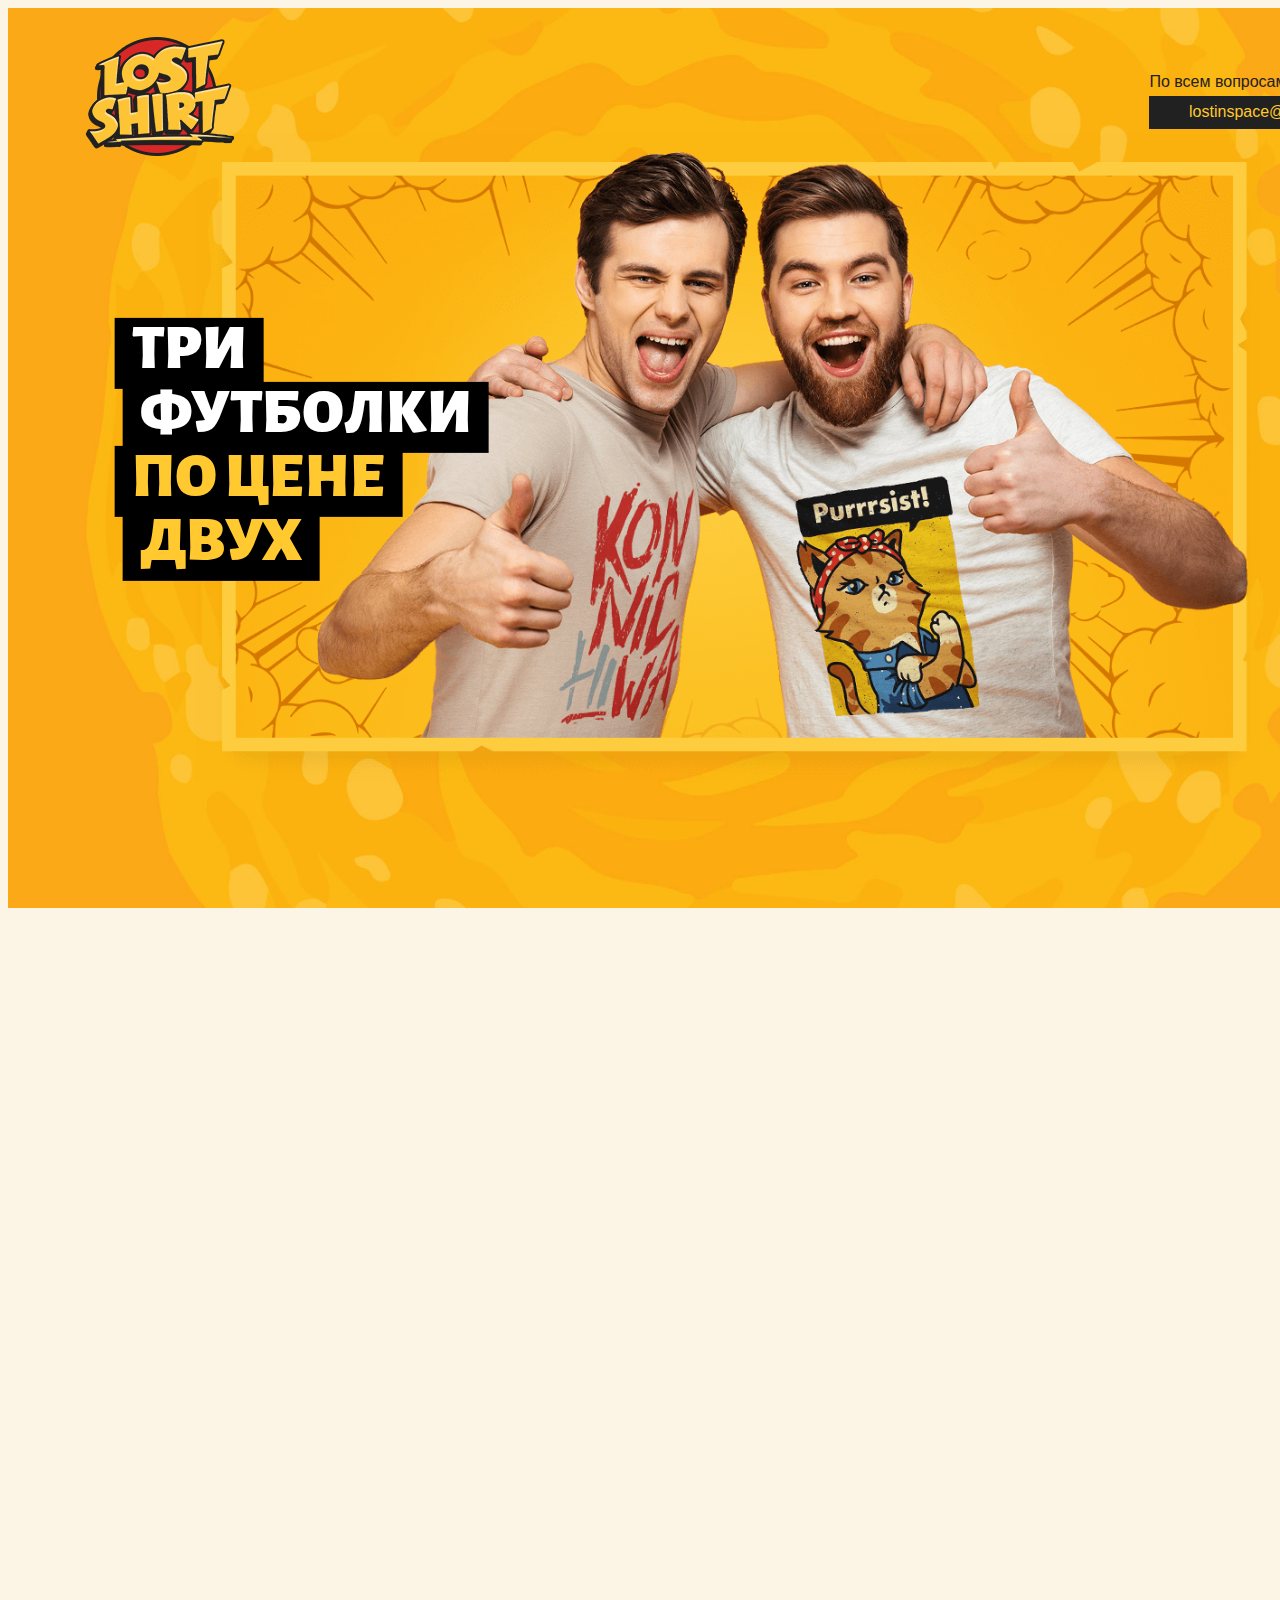
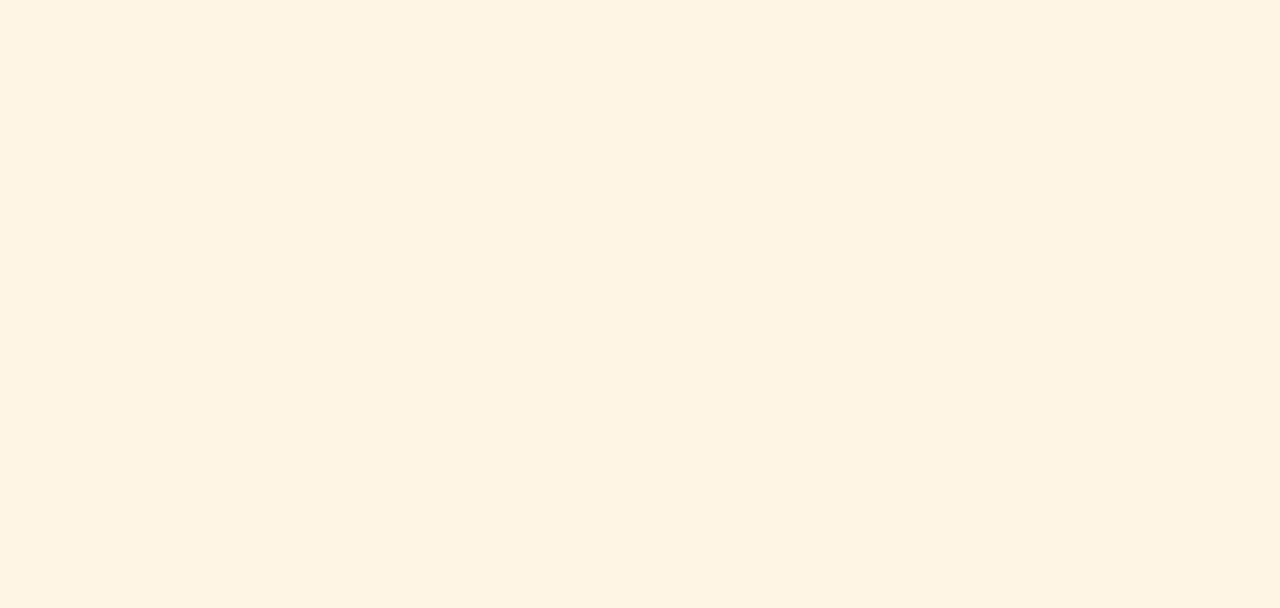
<file: product.html>
<!doctype html>
<html lang="ru">
<head>
    <meta charset="UTF-8">
    <meta name="viewport" content="width=device-width, initial-scale=1.0">
    <title>Product | Shirt</title>
    <link href="https://fonts.googleapis.com/css2?family=Roboto+Slab:wght@400;700&display=swap" rel="stylesheet">
    <link rel="stylesheet" href="main.css" class="">
    <link rel="stylesheet" href="https://necolas.github.io/normalize.css/8.0.1/normalize.css" class="">
    <link href="https://fonts.googleapis.com/css2?family=Yanone+Kaffeesatz:wght@400;700&display=swap" rel="stylesheet">
</head>
<body>
<div class="wrapper">
    <section class="little_hero">
        <header class="header">
            <a href="" class="logo">
                <img src="./img/content/logos/logo-main.png" alt="lost shirt logo" class="logo__pic">
            </a>
            <a href="mailto:lostinspace@mail.ru" class="mail">
                <div class="mail__title">По всем вопросам пишите на:</div>
                <div class="mail__content">lostinspace@mail.ru</div>
            </a>
        </header>
        <div class="hero__content">
            <ul class="fade-slider">
                <li class="fade-slider__item fade-slider__item--style-thirts fade-slider__item--visible">
                    <div class="fade-slider__text">
                        <h1 class="lined-text">
                            <div class="lined-text__word">три</div>
                            <div class="lined-text__word">футболки</div>
                            <div class="lined-text__word lined-text__word--color-yellow">по цене</div>
                            <div class="lined-text__word lined-text__word--color-yellow">двух</div>
                        </h1>
                    </div>
                </li>
                <li class="fade-slider__item fade-slider__item--style-games">
                    <div class="fade-slider__text">
                        <h1 class="lined-text">
                            <div class="lined-text__word">любимые игры</div>
                            <div class="lined-text__word lined-text__word--color-yellow">на лучших футболках</div>

                        </h1>
                    </div>
                </li>
                <li class="fade-slider__item fade-slider__item--style-presents">
                    <div class="fade-slider__text">
                        <h1 class="lined-text">
                            <div class="lined-text__word">подарки</div>
                            <div class="lined-text__word lined-text__word--color-yellow">для любимых</div>
                        </h1>
                    </div>
                </li>
            </ul>
        </div>

    </section>
</div>
</body>
</html>
</file>
<file: main.css>
@font-face {
    font-family: 'alegreya';
    src: url('./fonts/alegreyasanssc-black-webfont.woff2') format("woff2"), url('./fonts/alegreyasanssc-black-webfont.woff') format("woff");
    font-weight: normal;
    font-style: normal;
}
html,body {
    height: 100%;
}
:root {
    --yellow:#ffc92f;
    --red:#d82727;
    --black:#1b1b1b;
    --titlesFont: 'Yanone Kaffeesatz',Arial,sans-serif;
}
.wrapper {
    overflow: hidden;
    min-width: 1440px;
}
body {
    font: 16px / 1.42 "Roboto", Arial, sans-serif;
    color: #212121;
    -webkit-font-smoothing: antialiased;
    -moz-osx-font-smoothing: grayscale;
    background: #fcf5e6;
}

/* Первая секция */
.hero {
    height: 100vh; /* 1 vieport hight - 1% высоты */
    min-height: 650px;
    /*background: url("./img/bg/hero.jpg") center center / cover no-repeat;*/
    background-image: url('./img/bg/hero.jpg');
    background-position: center center;
    background-size: cover;
    background-repeat: no-repeat;
    position: relative;
    margin-bottom: 130px;
}
.hero__content {
    position: absolute;
    top: 50%;
    left: 50%;
    transform: translate(-50%,-50%);
    width: 1140px;
    height: 72%;
}

.header {
    width: 1290px;
    margin: 0 auto;
    display: flex;
    justify-content: space-between;
    align-items: center;
    padding-top: 27px;
}
.mail {
    text-decoration: none; /* Убирает нижннее подчеркивание в ссылках */
    text-align: center;
    color: inherit;

}
.mail__title {
    margin-bottom: 3px;
}
.mail__content {
    background: #212121;
    color: var(--yellow);
    font-size: 16px;
    padding: 5px 10px;
}

.fade-slider {
    width: 100%;
    height: 100%;
    position: relative;
}
.fade-slider__item {
    background: center center / contain no-repeat;
    height: 100%;
    position: absolute;
    top: 0;
    left: 0;
    width: 100%;
    transition: opacity .3s;
    opacity: 0;
}
.fade-slider__item--visible {
    opacity: 1;
}
.fade-slider__item--style-thirts {
    background-image: url("./img/content/hero/slider_pic_1.png");
}
.fade-slider__item--style-thirts .fade-slider__text {
    left: 50%;
    top: 50%;
    transform: translateX(-164%) translateY(-52%);
}
.fade-slider__item--style-games .fade-slider__text {
    left: 50%;
    bottom: 0;
    transform: translateX(-50%);
}
.fade-slider__item--style-presents .fade-slider__text {
    left: 0;
    bottom: 0;
    transform: translateY(-120%);
}
.fade-slider__item--style-games .lined-text {
    align-items: center;
}
.fade-slider__item--style-games {
    background-image: url("./img/content/hero/slider_pic_2.png");
}
.fade-slider__item--style-presents {
    background-image: url("./img/content/hero/slider_pic_3.png");
}
.fade-slider__item--style-presents .lined-text {
    align-items: center;
}
.fade-slider__text {
    position: absolute;
}
.lined-text {
    font-family: "alegreya", Arial, sans-serif;
    color: #fff;
    font-size: 63px;
    text-transform: uppercase;
    line-height: 1;
    display: flex;
    flex-direction: column;
    align-items: flex-start;
    margin: 0;

}
.lined-text__word {
    background: #000;
    padding: 0 17px 8px;
    margin-top: -7px;
    white-space: nowrap;
}
.lined-text__word--color-yellow {
    color: var(--yellow);
}
.lined-text__word:nth-child(2n) {
    margin-left: 8px;
}
/* Вторая секция */
ul {
    margin: 0;
    padding: 0;
}
ul > li {
    list-style: none;
}
.filter {
    display: flex;
    align-items: center;
    justify-content: center;
    margin-bottom: 100px;
}
.filter__item {
    margin-right: 40px;
}
.filter__item:last-child {
    margin-right: 0;
}
.filter__link {
    font-family: 'Yanone Kaffeesatz',Arial,sans-serif;
    text-transform: uppercase;
    padding: 3px 21px;
    color: #1b1b1b;
    font-size: 24px;
    font-weight: bold;
    display: inline-block;
    text-decoration: none;
}
.filter__link:hover {
    color: #d82727;
}
.filter__item--active .filter__link{
    color: var(--yellow);
    background-color: #1b1b1b;
}
.container {
    margin: 0 auto;
    width: 1300px;
}
.products__item {
    width:  302px;
    height: 360px;
    background: var(--yellow);
    margin-bottom: 35px;
    margin-left: 27px;
    position: relative;
}
.products__item:hover .products__desc{
   transform: translateY(0%);
}
.products__item--color-black {
    background: #232323;
}
.products__item--color-black .products__price{
    border-bottom-color: var(--yellow);
}
.products__item--color-black .products__price-amount{
    color: #212121;
}
.products__item--size_double {
    width: 630px;
    height: 544px;
}
.products {
    margin-bottom: 160px;
}
.products__content {
    height: 100%;
    display: flex;
    align-items: center;
    justify-content: center;
    position: relative;
    overflow: hidden;
}
.products__desc {
    position: absolute;
    bottom: 0;
    left: 0;
    right: 0;
    padding: 23px 30px;
    background: rgba(35,35,35, .8);
    font-size: 15px;
    color: #fff;
    display: flex;
    flex-direction: column;
    align-items: center;
    transform: translateY(100%);
    transition: transform .3s;
}
.products__img {
    display: block;
    max-width: 90%;
    max-height: 100%;
}
.products__desc-text {
    text-align: center;
    margin-bottom: 18px;
}
.products__list {
    display: flex;
    flex-wrap: wrap;
    margin-left: -27px;
}
.btn {
    text-transform: uppercase;
    font-family: var(--titlesFont);
    font-size: 24px;
    padding: 2px 30px;
    background: var(--black);
    color: var(--yellow);
    display: inline-block;
    text-decoration: none;
}
.btn:hover {
    background: var(--red);
    color: #fff;
}
.products__price {
    position: absolute;
    top: 18px;
    left: -6px;
    width: 126px;
    border-bottom: 45px solid #232323;
    border-left: 5px solid transparent; /* transparent- прозрачность*/
    border-right: 2px solid transparent;
    transform: rotate(-181deg);
}
.products__price-amount {
    font-size: 30px;
    font-weight: bold;
    font-family: var(--titlesFont);
    color: #fff;
    transform: rotate(181deg);
    position: absolute;
    top: 2px;
    right: 28px;
}

 /* Третья секция */
.collections {
    margin-bottom: 135px;
}
.collections__list {
    display: flex;
}
.collections__link {
    display: block;
    padding: 74px 13% 74px 44%;
    text-decoration: none;
    color: inherit;
    font-size: 15px;
    position: relative;
    height: 100%;
    box-sizing: border-box;
}
.collections__link:hover .btn {
    background: var(--red);
    color: #fff;
}

.collections__title {
    font-family: var(--titlesFont);
    font-size: 70px;
    font-weight: bold;
    line-height: 1;
    text-transform: uppercase;
    margin-top: 0;
    margin-bottom: 11px;
}
.collections__item {
    min-height: 474px;
    flex: 1;
    overflow: hidden;
    margin-right: 30px;
    background: url(./img/bg/pattern.png) center center / 500px;
    position: relative;
}
.collections__item:before {
    content: "";
    display: block;
    position: absolute;
    height: 176%;
    width: 60%;
    top: -17%;
    left: -18%;
    background: center center / contain no-repeat;
}
.collections__item:last-child {
    margin-right: 0;
}
.collections__item--type-guys:before {
    background-image: url('img/collections/collection_man.png');
}
.collections__item--type-girls:before {
    background-image: url('img/collections/collection_woman.png');
    top: -31%;
    width: 80%;
    left: -25%;
}
.collections__desc {
    margin-bottom: 28px;
}
/* FOOTER */
.footer {
    margin-bottom: 115px;
}
.footer__container {
    width: 1105px;
}
.site-menu__sections {
    display: flex;
    justify-content: space-between;
}
.site-menu__col {
    margin-right: 20px;
}
.site-menu__col:last-child {
    margin-right: 0;
}
.site-menu__title {
    font-family: var(--titlesFont);
    font-size: 24px;
    font-weight: bold;
    color: var(--black);
    text-transform: uppercase; /*буквы в верхнем регистре */
    margin-bottom: 24px;
}
.site-menu__item {
    margin-bottom: 15px;
}
.site-menu__link {
    color: #737373;
    font-size: 15px;
    text-decoration: none;
}
.site-menu__link:hover {
    color: var(--red);
}
.site-menu {
    margin-bottom: 115px;
}
/* Last Footer*/
.extras {
    display: flex;
    margin-bottom: 95px;
}
.extras__col {
    margin-right: 20px;
    flex: 1
}
.extras__col:last-child {
    margin-right: 0;
}
.extras__best {
    text-align: center;
    color:#fff;
    background: #232323;
    font-size: 50px;
    font-weight: bold;
    font-family: var(--titlesFont);
    text-transform: uppercase;
    padding: 39px 10%;
    text-decoration: none;
    display: block;
    line-height: 1;
}
.extras__col-socials {
    height: 100%;
    background: url(./img/bg/pattern.png) center center / 500px;
    display: flex;
    align-items: center;
    justify-content: center;
}
.socials {
    display:  flex;
}
.socials__item {
    margin-right: 50px;
}
.socials__item:last-child {
    margin-right: 0;
}
.socials__link {
    width: 38px;
    height: 38px;
    display: block;
}
.socials__link:hover .socials__icon{
    fill: var(--red);
}
.socials__icon {
    width: 100%;
    height: 100%;
}
/* Боковое меню */
.sidebar {
    width: 75px;
    position: absolute;
    left: 0;
    top: 0;
    bottom: 0;
    background: #212121;
    padding: 0 2% 0 2%;
    box-sizing: border-box;
    display: flex;
    align-items: center;
    justify-content: center;
    flex-direction: column;
    transition: width .3s;
}
.sidebar__header {
    position: absolute;
    top: 29px;
    left: 0;
    right: 0;
    display: none;
    justify-content: center;
}
.sidebar__close {
    position:absolute;
    top: -4px;
    right: 23px;
}
.sidebar__close-icon {
    width: 29px;
    height: 29px;
    fill: var(--yellow);
}
.side-menu__item {
    margin-bottom: 20px;
}
.side-menu__link {
    font-size: 20px;
    color: var(--yellow);
    text-decoration: none;
    text-transform: uppercase;
    font-family: var(--titlesFont);
}
.side-menu__link:hover {
    color: var(--red);
}
.sidebar__menu {
    position: absolute;
    left: -400px;
    transition: left .3s;
}
.sidebar--opened {
    width: 325px;
    padding: 0 3% 0 4%;
}
.sidebar--opened .sidebar__header {
    display: flex;
}
.sidebar--opened .sidebar__menu {
    left: 0;
    width: 100%;
    text-align: center;
    transition-delay: .1s ;
}
.sidebar--opened .sidebar__hamburger {
    display: none;
}
.sidebar__hamburger-icon {
    width: 29px;
    height: 29px;
    fill: var(--yellow)
}
.sidebar__hamburger {
    display: block;
    position: absolute;
    top: 27px;
    left: 50%;
    transform: translate(-50%);
}
/* ВТОРАЯ СТРАНИЦА */
/* Шапка */
.little_hero {
    height: 100vh; /* 1 vieport hight - 1% высоты */
    min-height: 650px;
    /*background: url("./img/bg/hero.jpg") center center / cover no-repeat;*/
    background-image: url('./img/bg/hero.jpg');
    background-position: center center;
    background-size: cover;
    background-repeat: no-repeat;
    position: relative;
    margin-bottom: 1300px;
}
</file>
